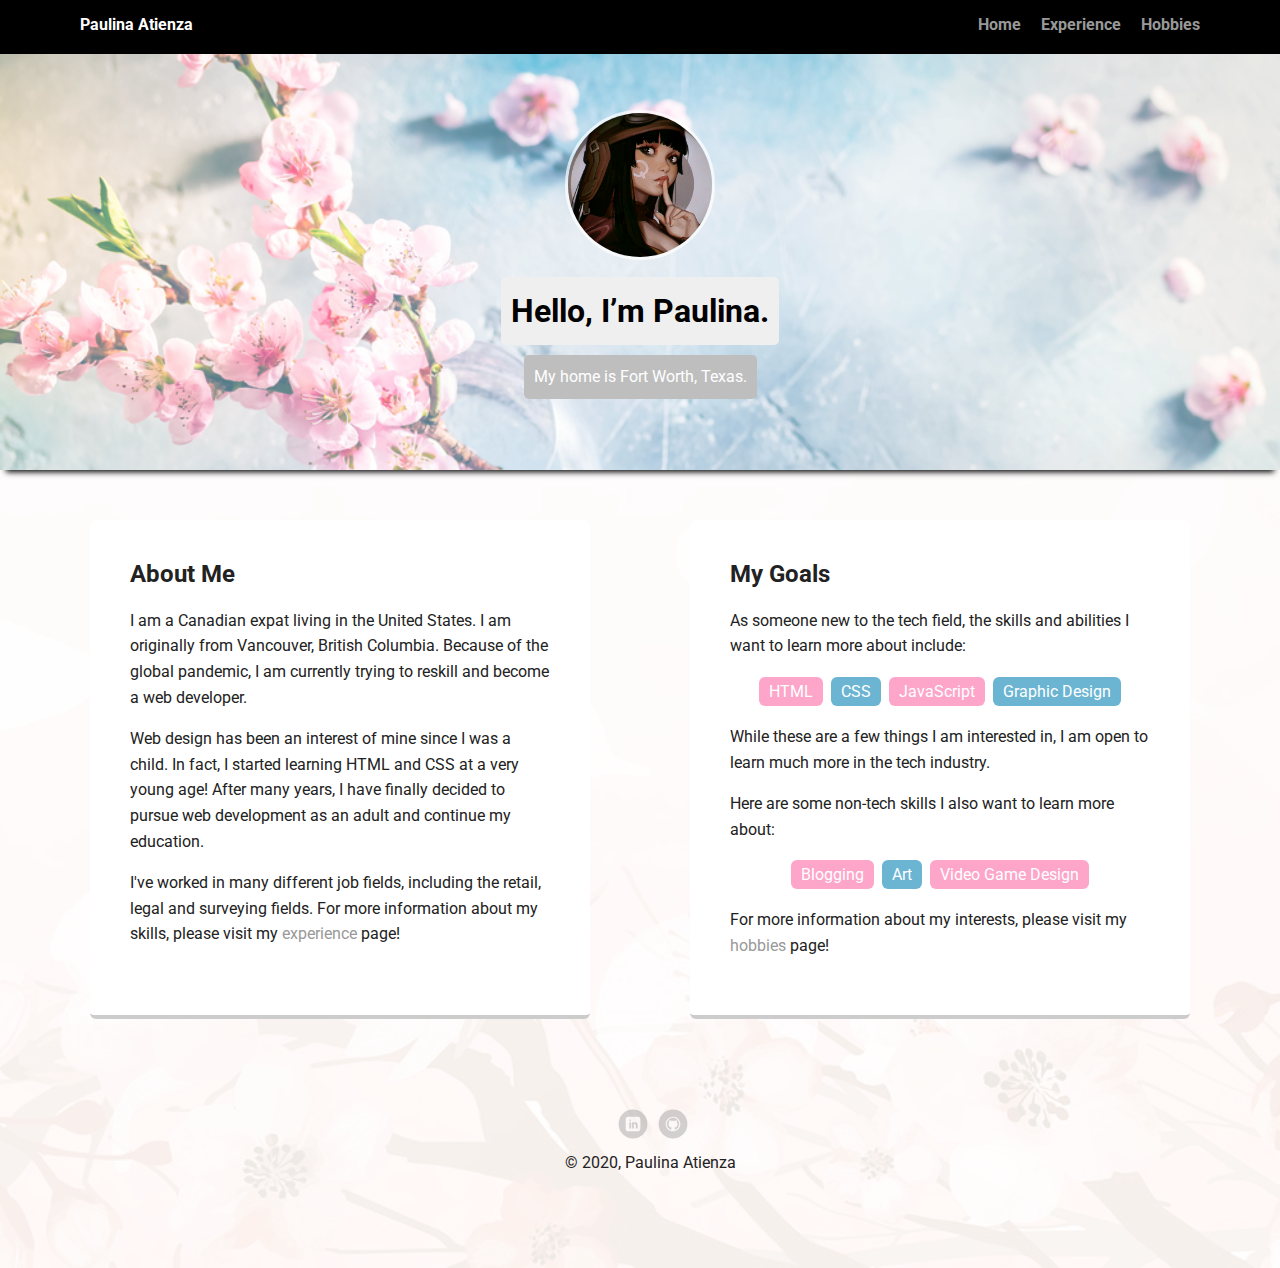
<file: index.html>
<!doctype html>
<html lang="en">
<head>
  <meta charset="utf-8">
  <title>Paulina Atienza's Profile</title>
  <meta name="viewport" content="width=device-width, initial-scale=1.0">
  <link rel="stylesheet" href="styles.css">
  <link href="https://fonts.googleapis.com/css?family=Muli%7CRoboto:400,300,500,700,900" rel="stylesheet"></head>
  <body>

    <nav class="main-nav">
        <ul class="nav">
          <li class="name">Paulina Atienza</li>
          <li><a href="index.html">Home</a></li>
          <li><a href="experience.html">Experience</a></li>
          <li><a href="hobbies.html">Hobbies</a></li>
        </ul>
      </nav>

    <header>
      <img src="images/portrait1.png" alt="Drawing of a girl by Ilya Kuvshinov" class="profile-image">
      <h1 class="tag name">Hello, I’m Paulina.</h1>
      <p class="tag location">My home is Fort Worth, Texas.</p>
    </header>

    <main class="flex">
      <article class="card">
        <h2>About Me</h2>
        <p>I am a Canadian expat living in the United States. I am originally from Vancouver, British Columbia. Because of the global pandemic, I am currently trying to reskill and become a web developer.</p>
        <p>Web design has been an interest of mine since I was a child. In fact, I started learning HTML and CSS at a very young age! After many years, I have finally decided to pursue web development as an adult and continue my education.</p>
        <p>I've worked in many different job fields, including the retail, legal and surveying fields. For more information about my skills, please visit my <a href="experience.html">experience</a> page!</p>
      </article> 

      <article class="card">
        <h2>My Goals</h2>
        <p>As someone new to the tech field, the skills and abilities I want to learn more about include:</p>
        <ul class="skills">
          <li>HTML</li>
          <li>CSS</li>
          <li>JavaScript</li>
          <li>Graphic Design</li>
        </ul>
        <p>While these are a few things I am interested in, I am open to learn much more in the tech industry.</p>
        <p>Here are some non-tech skills I also want to learn more about:</p>
        <ul class="skills">
          <li>Blogging</li>
          <li>Art</li>
          <li>Video Game Design</li>
        </ul>
        <p>For more information about my interests, please visit my <a href="hobbies.html">hobbies</a> page!</p>
      </article> 

    </main>
    <footer>
      <ul>
        <li><a href="https://www.linkedin.com/in/paulina-atienza-644b40135/" class="social linkedin">LinkedIn</a></li>
        <li><a href="https://github.com/PaulinaAtienza" class="social github">Github</a></li>
      </ul>
      <p class="copyright">&copy; 2020, Paulina Atienza</p>
    </footer>
  </body>
  </html>
</file>
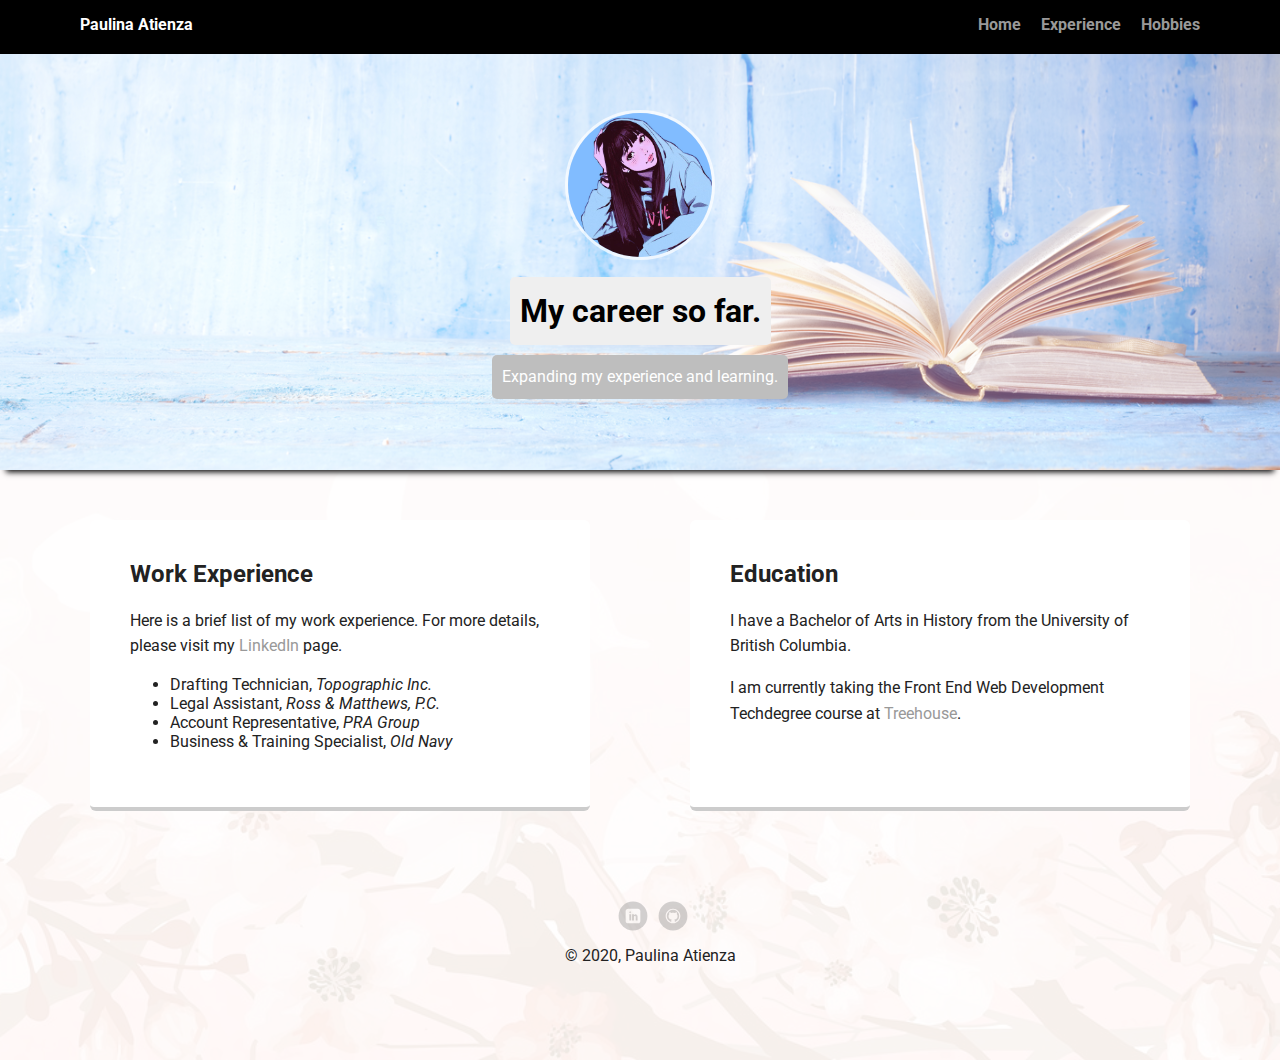
<file: experience.html>
<!doctype html>
<html lang="en">
<head>
  <meta charset="utf-8">
  <title>Paulina Atienza's Experience</title>
  <meta name="viewport" content="width=device-width, initial-scale=1.0">
  <link rel="stylesheet" href="styles.css">
  <link href="https://fonts.googleapis.com/css?family=Muli%7CRoboto:400,300,500,700,900" rel="stylesheet"></head>
  <body>

    <nav class="main-nav">
        <ul class="nav">
          <li class="name">Paulina Atienza</li>
          <li><a href="index.html">Home</a></li>
          <li><a href="experience.html">Experience</a></li>
          <li><a href="hobbies.html">Hobbies</a></li>
        </ul>
      </nav>

    <header class="experience">
      <img src="images/portrait2.png" alt="Another drawing of a girl by Ilya Kuvshinov" class="profile-image">
      <h1 class="tag name">My career so far.</h1>
      <p class="tag location">Expanding my experience and learning.</p>
    </header>

    <main class="flex">
      <article class="card">
        <h2>Work Experience</h2>
        <p>Here is a brief list of my work experience. For more details, please visit my <a href="https://www.linkedin.com/in/paulina-atienza-644b40135/">LinkedIn</a> page.</p>
        <ul>
          <li>Drafting Technician, <em>Topographic Inc.</em></li>
          <li>Legal Assistant, <em>Ross &amp; Matthews, P.C.</em></li>
          <li>Account Representative, <em>PRA Group</em></li>
          <li>Business &amp; Training Specialist, <em>Old Navy</em></li>
        </ul>
      </article> 

      <article class="card">
        <h2>Education</h2>
        <p>I have a Bachelor of Arts in History from the University of British Columbia.</p>
        <p>I am currently taking the Front End Web Development Techdegree course at <a href="https://teamtreehouse.com/home">Treehouse</a>.</p>
      </article>

    </main>
    <footer>
      <ul>
        <li><a href="https://www.linkedin.com/in/paulina-atienza-644b40135/" class="social linkedin">LinkedIn</a></li>
        <li><a href="https://github.com/PaulinaAtienza" class="social github">Github</a></li>
      </ul>
      <p class="copyright">&copy; 2020, Paulina Atienza</p>
    </footer>
  </body>
  </html>
</file>
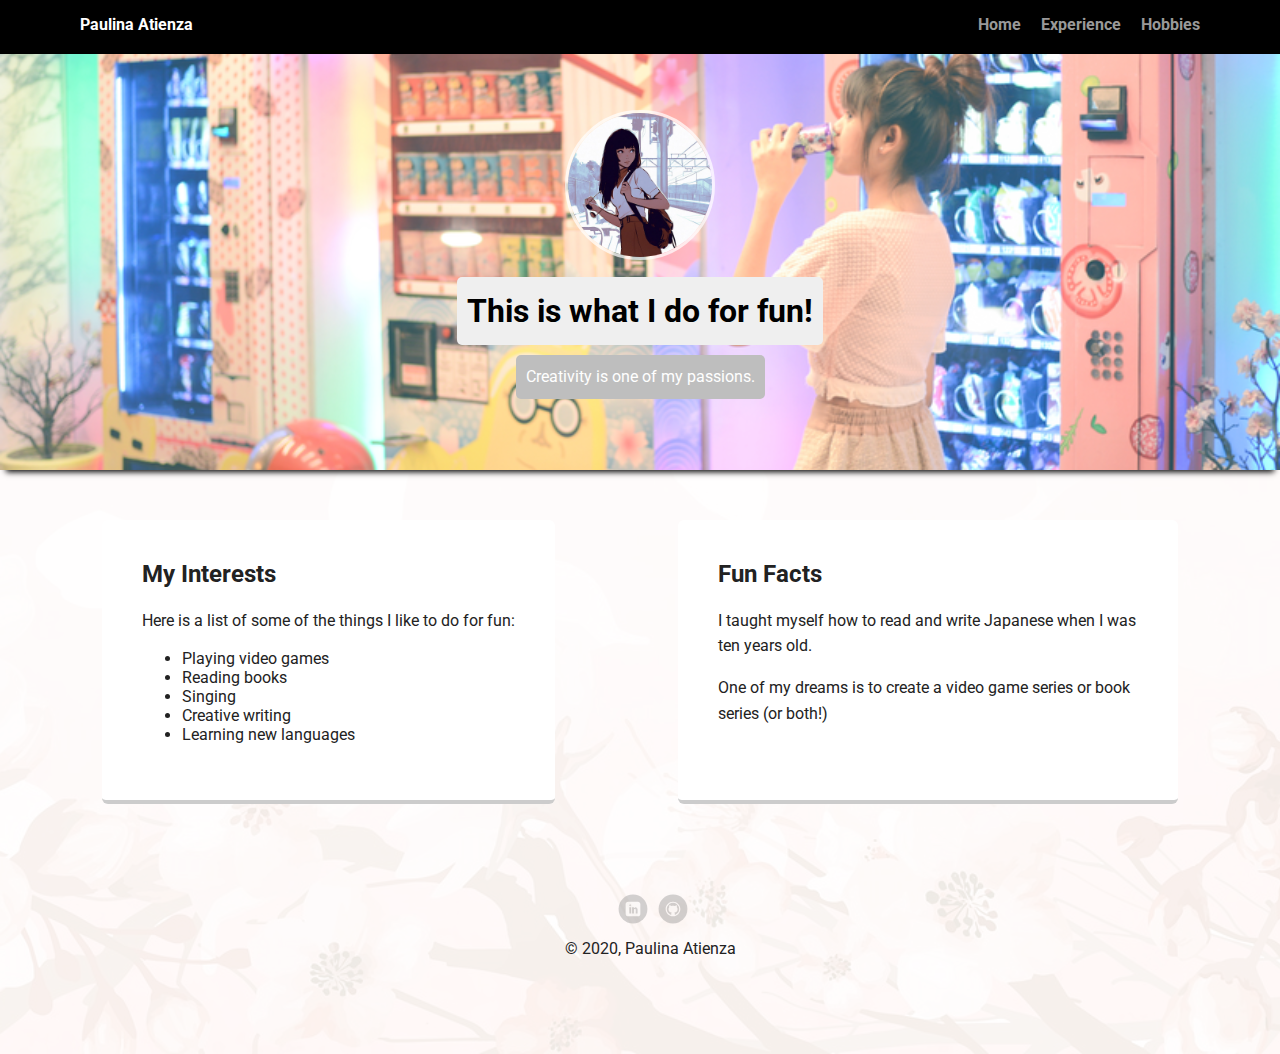
<file: hobbies.html>
<!doctype html>
<html lang="en">
<head>
  <meta charset="utf-8">
  <title>Paulina Atienza's Profile</title>
  <meta name="viewport" content="width=device-width, initial-scale=1.0">
  <link rel="stylesheet" href="styles.css">
  <link href="https://fonts.googleapis.com/css?family=Muli%7CRoboto:400,300,500,700,900" rel="stylesheet"></head>
  <body>

    <nav class="main-nav">
        <ul class="nav">
          <li class="name">Paulina Atienza</li>
          <li><a href="index.html">Home</a></li>
          <li><a href="experience.html">Experience</a></li>
          <li><a href="hobbies.html">Hobbies</a></li>
        </ul>
      </nav>

    <header class="hobbies">
      <img src="images/portrait3.jpg" alt="Yet another drawing of a girl by Ilya Kuvshinov" class="profile-image">
      <h1 class="tag name">This is what I do for fun!</h1>
      <p class="tag location">Creativity is one of my passions.</p>
    </header>

    <main class="flex">
        <article class="card">
        <h2>My Interests</h2>
        <p>Here is a list of some of the things I like to do for fun:</p>
        <ul>
          <li>Playing video games</li>
          <li>Reading books</li>
          <li>Singing</li>
          <li>Creative writing</li>
          <li>Learning new languages</li>
        </ul>
      </article>

      <article class="card">
        <h2>Fun Facts</h2>
        <p>I taught myself how to read and write Japanese when I was ten years old.</p>
        <p>One of my dreams is to create a video game series or book series &lpar;or both!&rpar;</p>
      </article> 

    </main>
    <footer>
      <ul>
        <li><a href="https://www.linkedin.com/in/paulina-atienza-644b40135/" class="social linkedin">LinkedIn</a></li>
        <li><a href="https://github.com/PaulinaAtienza" class="social github">Github</a></li>
      </ul>
      <p class="copyright">&copy; 2020, Paulina Atienza</p>
    </footer>
  </body>
  </html>
</file>
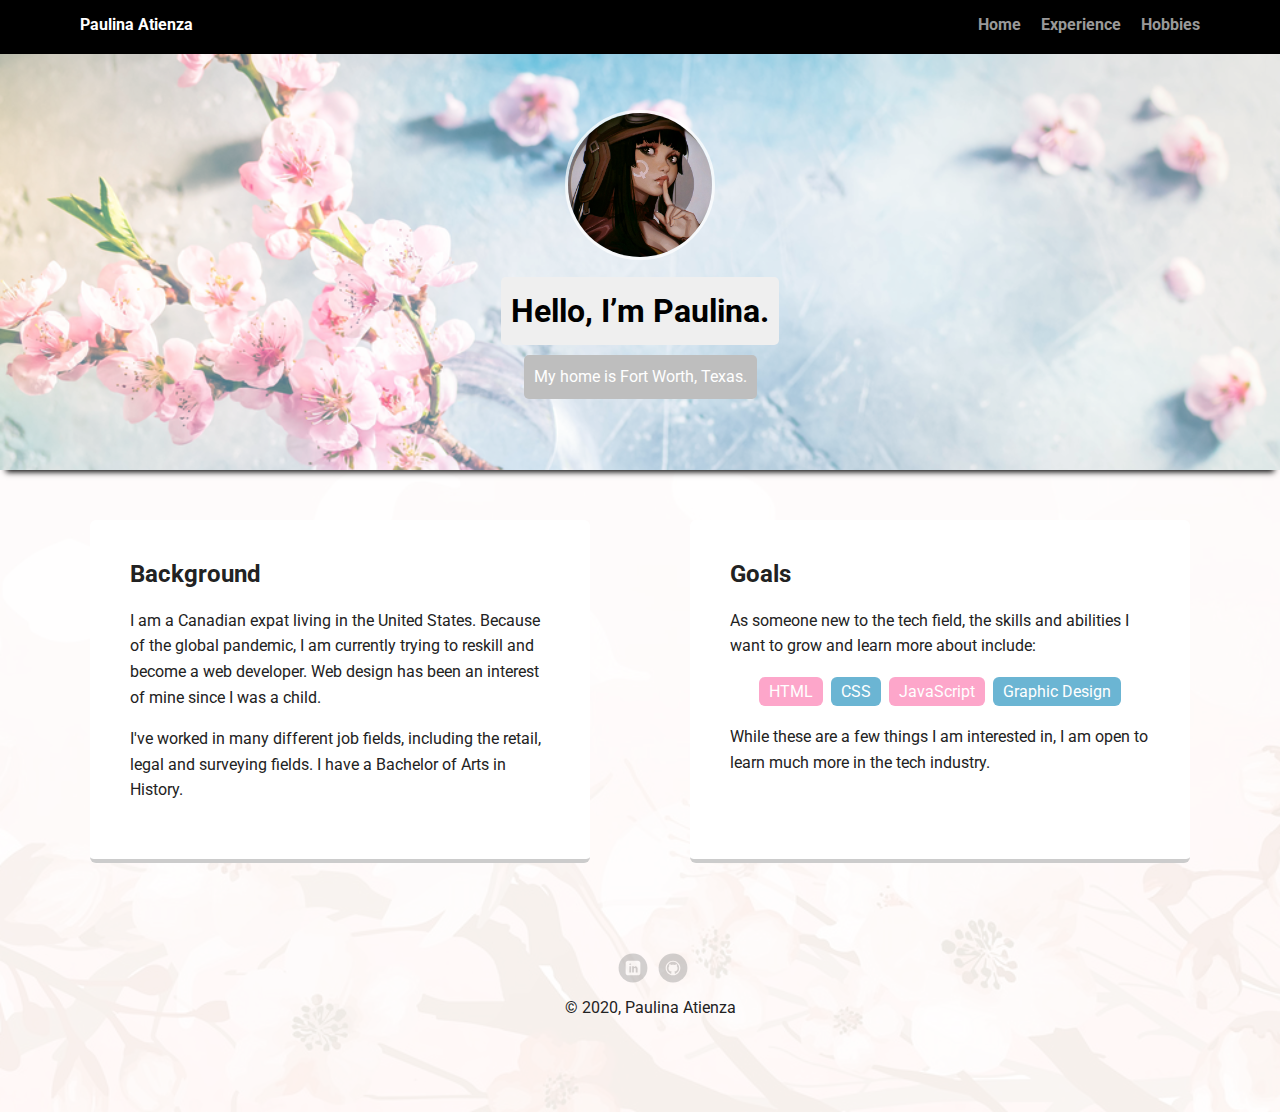
<file: pages/experience.html>
<!doctype html>
<html lang="en">
<head>
  <meta charset="utf-8">
  <title>Paulina Atienza's Experience</title>
  <meta name="viewport" content="width=device-width, initial-scale=1.0">
  <link rel="stylesheet" href="../styles.css">
  <link href="https://fonts.googleapis.com/css?family=Muli%7CRoboto:400,300,500,700,900" rel="stylesheet"></head>
  <body>

    <nav class="main-nav">
        <ul class="nav">
          <li class="name">Paulina Atienza</li>
          <li><a href="../index.html">Home</a></li>
          <li><a href="experience.html">Experience</a></li>
          <li><a href="hobbies.html">Hobbies</a></li>
        </ul>
      </nav>

    <header>
      <img src="../images/portrait.png" alt="Drawing of a girl by Ilya Kuvshinov" class="profile-image">
      <h1 class="tag name">Hello, I’m Paulina.</h1>
      <p class="tag location">My home is Fort Worth, Texas.</p>
    </header>

    <main class="flex">
      <article class="card">
        <h2>Background</h2>
        <p>I am a Canadian expat living in the United States. Because of the global pandemic, I am currently trying to reskill and become a web developer. Web design has been an interest of mine since I was a child.</p>
        <p>I've worked in many different job fields, including the retail, legal and surveying fields. I have a Bachelor of Arts in History.</p>
      </article> 

      <article class="card">
        <h2>Goals</h2>
        <p>As someone new to the tech field, the skills and abilities I want to grow and learn more about include:</p>
        <ul class="skills">
          <li>HTML</li>
          <li>CSS</li>
          <li>JavaScript</li>
          <li>Graphic Design</li>
        </ul>
        <p>While these are a few things I am interested in, I am open to learn much more in the tech industry.</p>
      </article> 

    </main>
    <footer>
      <ul>
        <li><a href="https://www.linkedin.com/in/paulina-atienza-644b40135/" class="social linkedin">LinkedIn</a></li>
        <li><a href="https://github.com/PaulinaAtienza" class="social github">Github</a></li>
      </ul>
      <p class="copyright">&copy; 2020, Paulina Atienza</p>
    </footer>
  </body>
  </html>
</file>
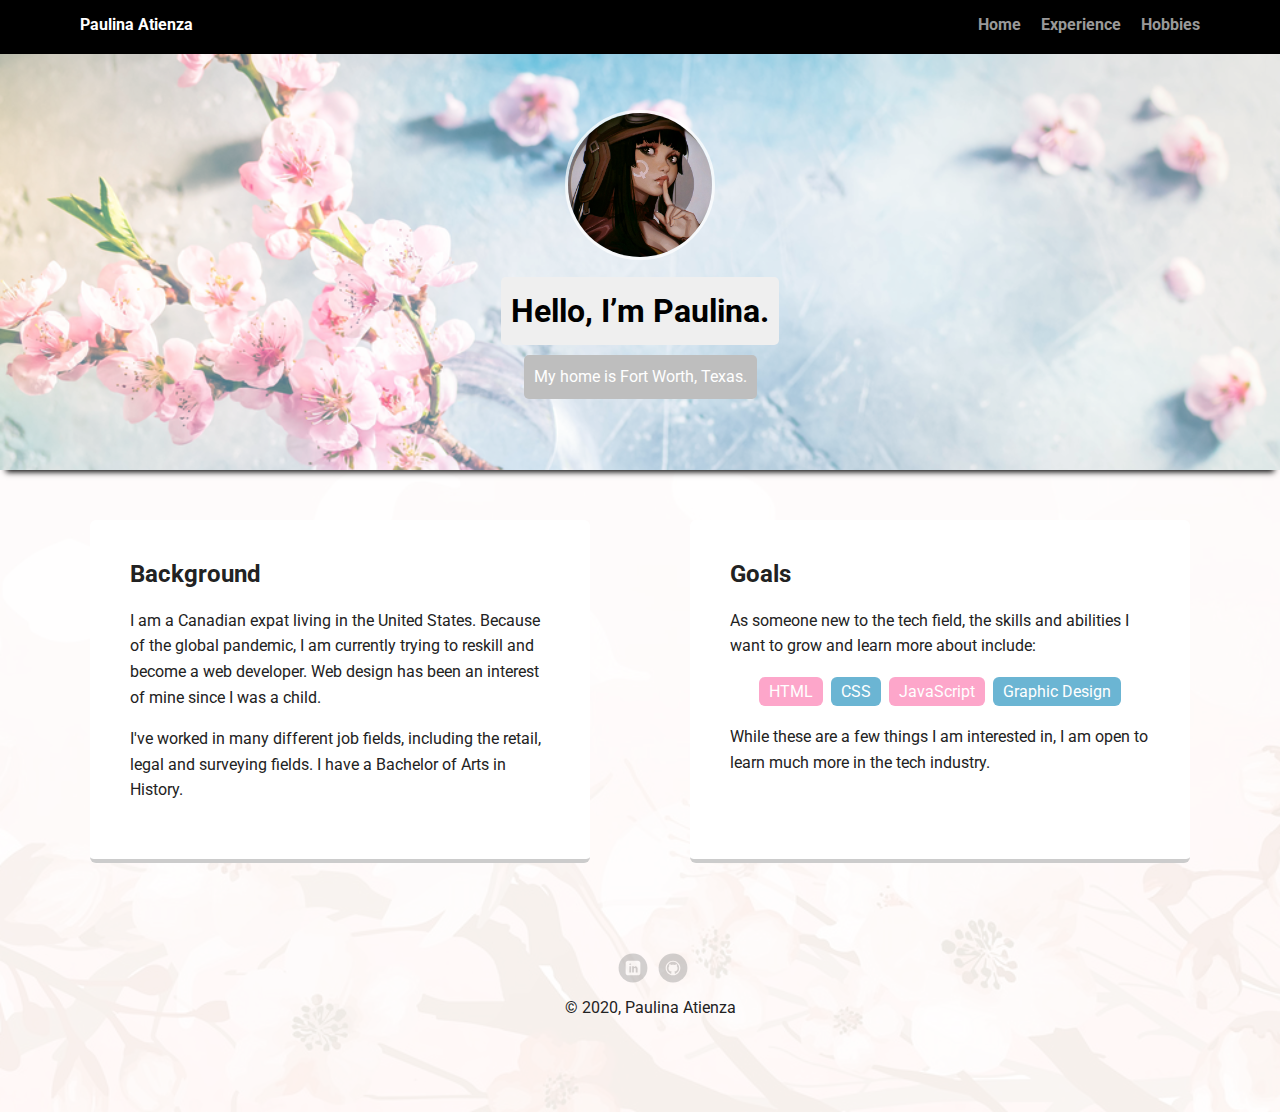
<file: pages/hobbies.html>
<!doctype html>
<html lang="en">
<head>
  <meta charset="utf-8">
  <title>Paulina Atienza's Profile</title>
  <meta name="viewport" content="width=device-width, initial-scale=1.0">
  <link rel="stylesheet" href="../styles.css">
  <link href="https://fonts.googleapis.com/css?family=Muli%7CRoboto:400,300,500,700,900" rel="stylesheet"></head>
  <body>

    <nav class="main-nav">
        <ul class="nav">
          <li class="name">Paulina Atienza</li>
          <li><a href="../index.html">Home</a></li>
          <li><a href="experience.html">Experience</a></li>
          <li><a href="hobbies.html">Hobbies</a></li>
        </ul>
      </nav>

    <header>
      <img src="../images/portrait.png" alt="Drawing of a girl by Ilya Kuvshinov" class="profile-image">
      <h1 class="tag name">Hello, I’m Paulina.</h1>
      <p class="tag location">My home is Fort Worth, Texas.</p>
    </header>

    <main class="flex">
      <article class="card">
        <h2>Background</h2>
        <p>I am a Canadian expat living in the United States. Because of the global pandemic, I am currently trying to reskill and become a web developer. Web design has been an interest of mine since I was a child.</p>
        <p>I've worked in many different job fields, including the retail, legal and surveying fields. I have a Bachelor of Arts in History.</p>
      </article> 

      <article class="card">
        <h2>Goals</h2>
        <p>As someone new to the tech field, the skills and abilities I want to grow and learn more about include:</p>
        <ul class="skills">
          <li>HTML</li>
          <li>CSS</li>
          <li>JavaScript</li>
          <li>Graphic Design</li>
        </ul>
        <p>While these are a few things I am interested in, I am open to learn much more in the tech industry.</p>
      </article> 

    </main>
    <footer>
      <ul>
        <li><a href="https://www.linkedin.com/in/paulina-atienza-644b40135/" class="social linkedin">LinkedIn</a></li>
        <li><a href="https://github.com/PaulinaAtienza" class="social github">Github</a></li>
      </ul>
      <p class="copyright">&copy; 2020, Paulina Atienza</p>
    </footer>
  </body>
  </html>
</file>
<file: styles.css>
/* Global Layout Set-up */
* { 
  box-sizing: border-box;
}
  
body {
  margin: 0;
  padding: 0;
  text-align: center;
  font-family: 'Roboto', sans-serif;
  color: #222;
  background: url('images/pattern.jpg') no-repeat center center;
  background-size: cover;
  background-color: rgb(247, 245, 240, 0.95);
  background-blend-mode: screen;
}
/* Link Styles */

a {
  text-decoration: none;
  color: #999;
}
a:hover {
  color: #fda6ca;
}

/* Section Styles */

.main-nav {
  width: 100%;
  background: black;
  min-height: 30px;
  padding: 10px;
  position: fixed;
  text-align: center;
}
.nav {
  display: flex;
  justify-content: space-around;
  font-weight: 700;
  list-style-type: none;
  margin: 0 auto;
  padding: 0;
}

.nav .name {
    display: block;
    margin-right: auto;
    color: white;
}
.nav li {
  padding: 5px 10px 10px 10px;
}
.nav a {
  transition: all .5s;
}
.nav a:hover {
  color: white
}

header {
  text-align: center;
  background: url('images/cherryblossoms.png') no-repeat top center;
  background-size: cover;
  background-color: rgb(78, 185, 207, 0.6);
  background-blend-mode: screen;
  overflow: hidden;
  padding-top: 60px;
  box-shadow: 0 8px 6px -6px black;
}
header {
  line-height: 1.5;
}
header .profile-image {
  margin-top: 50px;
  width: 150px;
  height: 150px;
  border-radius: 50%;
  border: 3px solid rgb(255, 255, 255, 0.7);
  transition: all .5s;
}
header .profile-image:hover {
  transform: scale(1.5) rotate(360deg) skew(-20deg);
}
.tag {
  background-color: #efefef;
  color: black;
  padding: 10px;
  border-radius: 5px;
  display: table;
  margin: 10px auto;
} 
.location {
  background-color: #bebebe;
  color: white;
}
.card {
  margin: 30px;
  padding: 20px 40px 40px;
  max-width: 500px;
  text-align: left;
  background: #fff;
  border-bottom: 4px solid #ccc;
  border-radius: 6px;
  transition: all .5s;
}
.card:hover {
  border-color: #3b3b3b;
}

ul.skills {
  padding: 0;
  text-align: center;
}

.skills li {
  border-radius: 6px;
  display: inline-block;
  background: #6bb5d3;
  color: white;
  padding: 5px 10px;
  margin: 2px;
}

.skills li:nth-child(odd) {
  background: #fda6ca;
}

footer {
  width: 100%;
  min-height: 30px;
  padding: 20px 0 40px 20px;
}

footer .copyright {
  top: -8px;
  font-size: .75em;
}

footer ul {
  list-style-type: none;
  margin: 0;
  padding: 0;
}

footer ul li {
  display: inline-block;
}

a.social {
  display: inline-block;
  text-indent: -9999px;
  margin-left: 5px;
  width: 30px;
  height: 30px;
  background-size: 30px 30px;
  opacity: .4;
  transition: all .5s;
}
a.twitter {
  background-image: url(images/twitter.svg);
}
a.linkedin {
  background-image: url(images/linkedin.svg);
}
a.github {
  background-image: url(images/github.svg);
}
a.social:hover {
  opacity: 1;
}
.clearfix {
  clear: both;
}

/* Experience Header Style */

.experience {
  text-align: center;
  background: url('images/book.png') no-repeat bottom center;
  background-size: cover;
  background-color: rgba(207, 78, 132, 0.4);
  background-blend-mode: screen;
  overflow: hidden;
  padding-top: 60px;
  box-shadow: 0 8px 6px -6px black;
}
.experience {
  line-height: 1.5;
}

/* Hobbies Header Style */

.hobbies {
  text-align: center;
  background: url('images/vendingmachine.png') no-repeat center center;
  background-size: cover;
  background-color: rgb(78, 185, 207, 0.4);
  background-blend-mode: screen;
  overflow: hidden;
  padding-top: 60px;
  box-shadow: 0 8px 6px -6px black;
}
.experience {
  line-height: 1.5;
}

/* Styles for larger screens */
@media screen and (min-width: 720px) {
  
  .flex {
      display: -ms-flexbox;      /* TWEENER - IE 10 */
      display: flex; 
      max-width: 1200px;
      -ms-flex-pack: distribute;
      justify-content: space-around;
      margin: 0 auto;
  }

  header {
    min-height: 470px;
  }

  .nav {
    max-width: 1200px;
    padding: 0 30px;
  }


  main {
    padding-top: 20px;
  }

  main p {
    line-height: 1.6em;
  }

  footer {
    font-size: 1.3em;
    max-width: 1200px;
    margin: 40px auto;
  }

}
</file>
